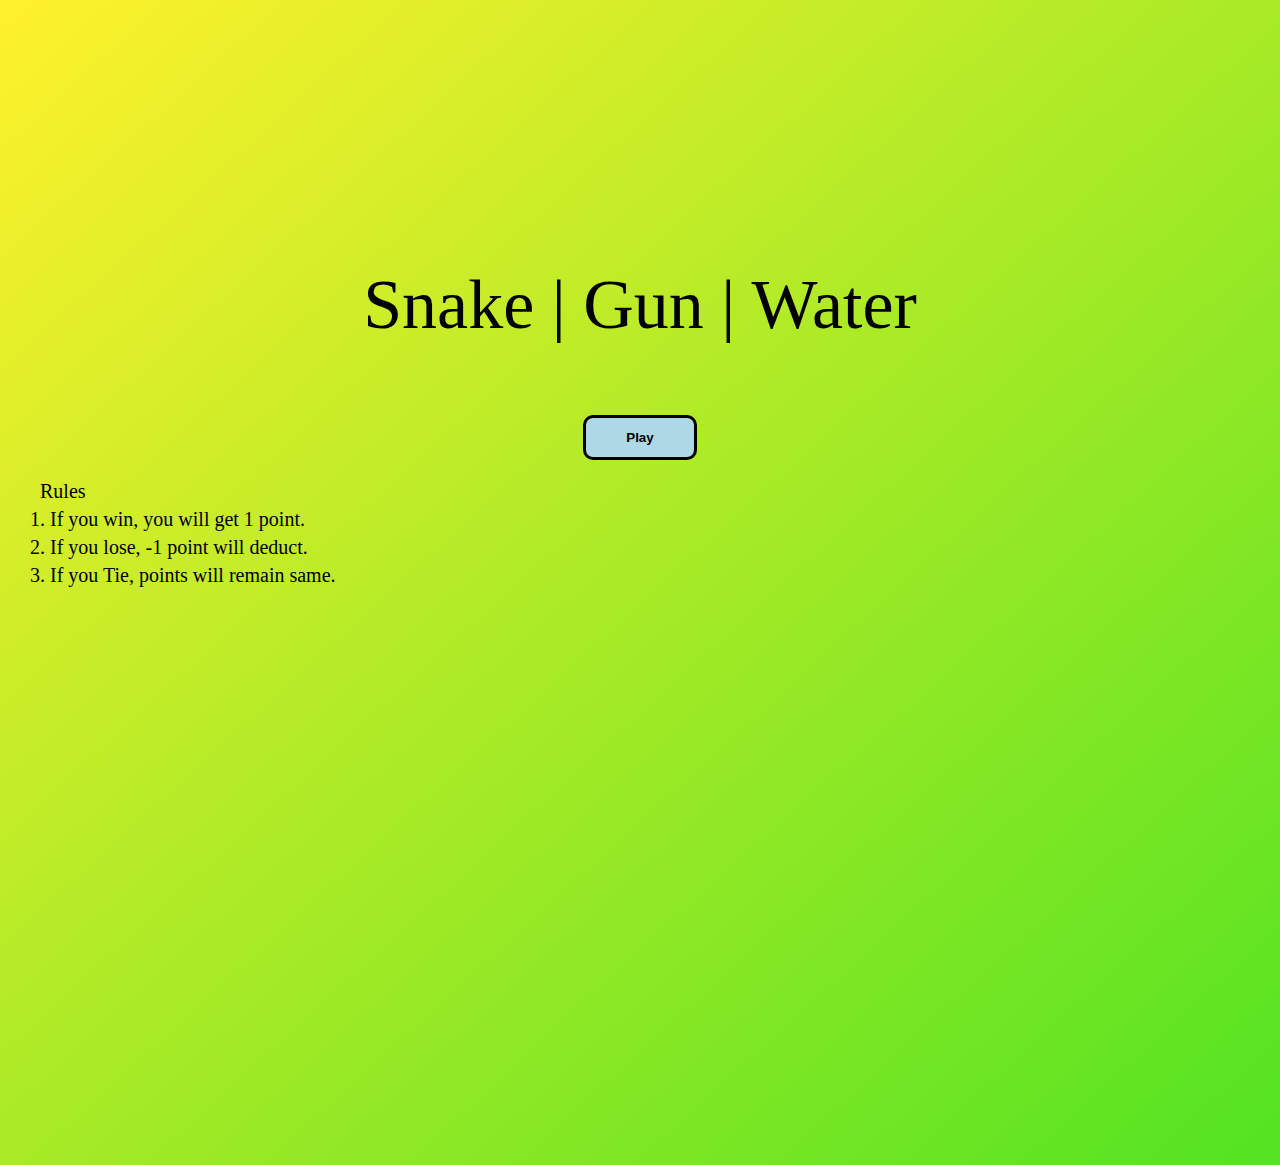
<file: index.html>
<!DOCTYPE html>
<html lang="en">
  <head>
    <meta charset="UTF-8" />
    <meta http-equiv="X-UA-Compatible" content="IE=edge" />
    <meta name="viewport" content="width=device-width, initial-scale=1.0" />
    <title>Document</title>
    <link rel="stylesheet" href="foreground.css" />
  </head>
  <body>
    <div class="container">
      <p>Snake | Gun | Water</p>
    </div>
    <div class="btn">
      <a href="struct.html" target="_blank">
        <button>Play</button>
      </a>
    </div>
    <div>
      <ol>
        Rules
        <li>If you win, you will get 1 point.</li>
        <li>If you lose, -1 point will deduct.</li>
        <li>If you Tie, points will remain same.</li>
      </ol>
    </div>
  </body>
</html>
</file>
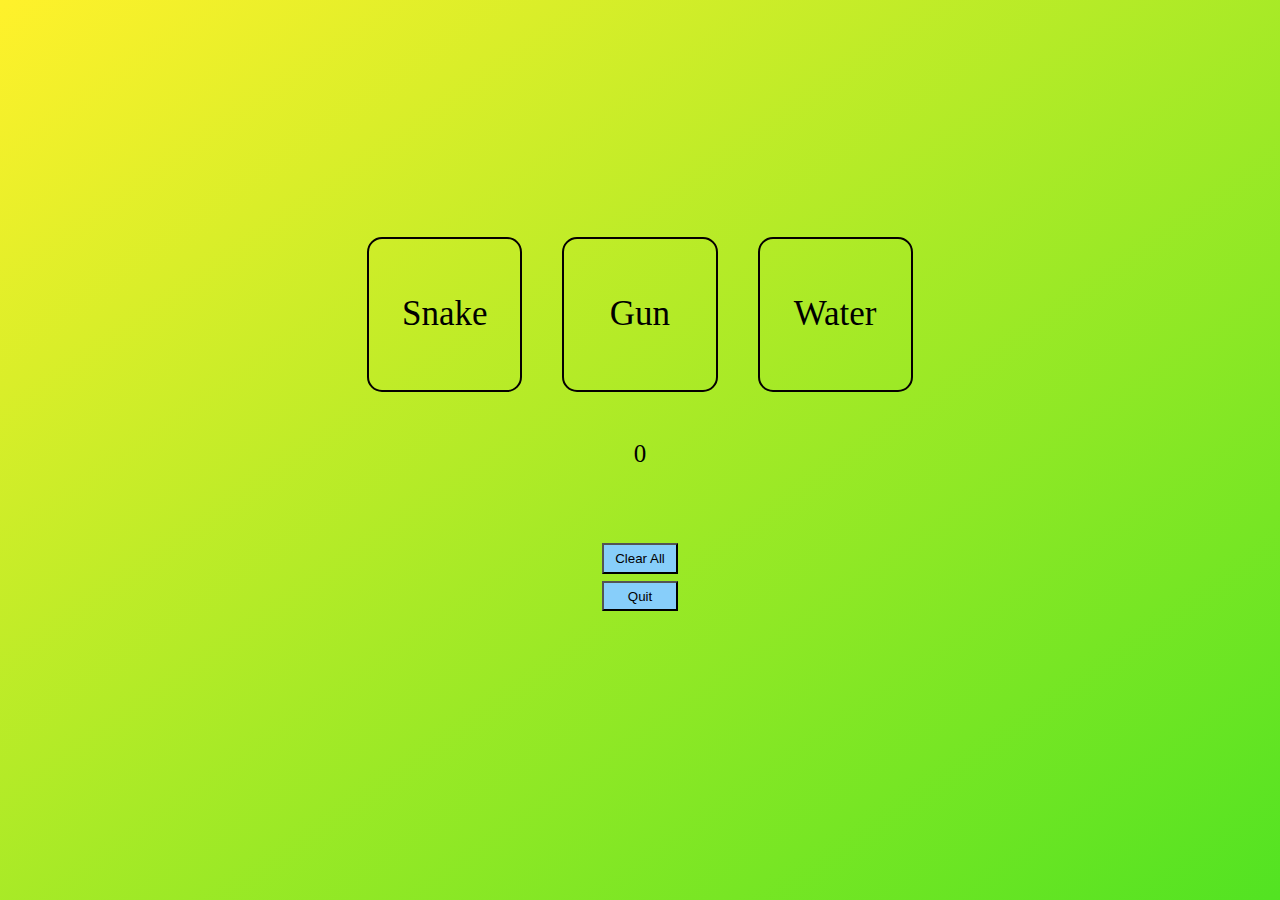
<file: struct.html>
<!DOCTYPE html>
<html lang="en">
  <head>
    <meta charset="UTF-8" />
    <meta http-equiv="X-UA-Compatible" content="IE=edge" />
    <meta name="viewport" content="width=device-width, initial-scale=1.0" />
    <title>Snake-Gun-Water</title>
    <link rel="stylesheet" href="style.css" />
  </head>
  <body>
    <div class="section">
      <div class="container">
        <div class="box" id="sbox" onclick="manipulateSnake()">Snake</div>
        <div class="box" id="gbox" onclick="manipulateGun()">Gun</div>
        <div class="box" id="wbox" onclick="manipulateWater()">Water</div>
      </div>
    </div>
    <div class="resultsec">
      <div id="result"></div>
      <div id="won"></div>
    </div>
    <div class="btn">
      <button onclick="CA()">Clear All</button>
    </div>

    <div class="btn2">
      <button id="btn" onclick="Quit()">Quit</button>
    </div>

    <script>
      //    for computer 1 is Snake, 2 is Gun, 3 is Water

      let result = document.getElementById("result");
      let won = document.getElementById("won");

      let random = Math.floor(Math.random() * 3 + 1);
      let points = 0;
      won.innerText = points;

      const manipulateSnake = () => {
        random = Math.floor(Math.random() * 3 + 1);

        if (random === 1) {
          result.innerText = "Snake vs Snake, Tie!";
          won.innerText = "Score: " + points;
          console.log("Tie");
        } else if (random === 2) {
          points--;
          result.innerText = "Snake vs Gun, You Lose!";
          won.innerText = "Score: " + points;

          console.log("lose");
        } else {
          points++;
          result.innerText = "Snake vs Water, You Won!";
          won.innerText = "Score: " + points;
          console.log("won");
        }
      };
      const manipulateGun = () => {
        random = Math.floor(Math.random() * 3 + 1);

        if (random === 1) {
          points++;
          result.innerText = "Gun vs Snake, You Won!";
          won.innerText = "Score: " + points;
        } else if (random === 2) {
          result.innerText = "Gun vs Gun, Tie!";
          won.innerText = "Score: " + points;
        } else {
          points--;
          result.innerText = "Gun vs Water, You Lose!";
          won.innerText = "Score: " + points;
        }
      };

      const manipulateWater = () => {
        random = Math.floor(Math.random() * 3 + 1);

        if (random === 1) {
          points--;
          result.innerText = "Water vs Snake, You Lose!";
          won.innerText = "Score: " + points;
        } else if (random === 2) {
          points++;
          result.innerText = "Water vs Gun, You Won!";
          won.innerText = "Score: " + points;
        } else {
          result.innerText = "Water vs Water, Tie!";
          won.innerText = "Score: " + points;
        }
      };
      const CA = () => {
        location.reload();
      };

      const Quit = () => {
        location.href = "index.html";
      };
    </script>
  </body>
</html>
</file>
<file: foreground.css>
body {
  width: 100%;
  height: 100vh;
  margin: 0;
  padding: 0;
  background-image: linear-gradient(
    to bottom right,
    rgb(255, 241, 43),
    rgb(82, 227, 34)
  );
}
.container {
  text-align: center;
  margin-top: 7cm;
}
.container p {
  font-size: 70px;
}
.btn {
  text-align: center;
}
.btn button {
  padding: 12px;
  width: 3cm;
  background-color: lightblue;
  border: 3px solid black;
  border-radius: 10px;
  font-weight: 700;
  cursor: pointer;
}
ol {
  font-size: 20px;
}
ol li {
  margin: 5px 10px;
}

/* Responsive */

@media only screen and (min-width: 100px) and (max-width: 280px) {

  .container p{
    font-size: 35px;
    
  }
    .btn button{
    margin-top: 20px;
  }
}
@media only screen and (min-width: 281px) and (max-width: 360px) {

  .container p{
    font-size: 30px;
    
  }
  .container{
    margin-top: 4cm;
  }
    .btn button{
    margin-top: 60px;
  }
  ol{
    margin-top: 3cm;
  }
}
@media only screen and (min-width: 361px) and (max-width: 400px) {

  .container p{
    font-size: 40px;
    
  }
  .container{
    margin-top: 4cm;
  }
    .btn button{
    margin-top: 60px;
  }
  ol{
    margin-top: 3cm;
  }
}
@media only screen and (min-width: 401px) and (max-width: 600px) {

  .container p{
    font-size: 48px;
    
  }
  .container{
    margin-top: 4cm;
  }
    .btn button{
    margin-top: 60px;
  }
  ol{
    margin-top: 3cm;
  }
}
</file>
<file: style.css>
body {
  width: 100%;
  height: 100vh;
  margin: 0;
  padding: 0;
  background-image: linear-gradient(
    to bottom right,
    rgb(255, 241, 43),
    rgb(82, 227, 34)
  );
}
.container {
  display: flex;
  justify-content: center;
  align-items: center;
  /* border: 2px solid red; */
  margin-top: 6cm;
}
.container .box {
  width: 4cm;
  height: 4cm;
  border-radius: 15px;
  margin: 10px 20px;
  border: 2px solid rgb(5, 0, 0);
  display: flex;
  justify-content: center;
  align-items: center;
  font-size: 35px;
  cursor: pointer;
  transition: background-color 0.2s, transform 0.2s;
}
.box:hover {
  color: white;
  background-color: black;
  transform: perspective(300px) translate3d(0, 0, 20px);
}

.resultsec {
  text-align: center;
  font-size: 25px;
  margin-top: 0.5cm;
}
.resultsec #won {
  margin-top: 1cm;
}
.btn {
  text-align: center;
  margin-top: 2cm;
}
.btn button {
  width: 2cm;
  height: 0.8cm;
  background-color: lightskyblue;
  color: black;
  cursor: pointer;
}
.btn2 {
  text-align: center;
  margin-top: 0.2cm;
}
.btn2 button {
  width: 2cm;
  height: 0.8cm;
  background-color: lightskyblue;
  color: black;
  cursor: pointer;
}

.section {
  display: flex;
  justify-content: center;
  align-items: center;
}

/* Responsive */

@media only screen and (min-width: 100px) and (max-width: 280px) {
  .container .box{
    width: 60px;
    height: 60px;
    font-size: 20px;
  }
  .container{
    margin-right: 9px;
  }

  
}
@media only screen and (min-width: 281px) and (max-width: 360px) {
  .container .box{
    width: 60px;
    height: 60px;
    font-size: 20px;
  }
  .container{
    margin-right: 9px;
  }

  
}
@media only screen and (min-width: 361px) and (max-width: 400px) {
  .container .box{
    width: 80px;
    height: 80px;
    font-size: 20px;
  }
  .container{
    margin-right: 9px;
  }

  
}
@media only screen and (min-width: 401px) and (max-width: 600px) {
  .container .box{
    width: 90px;
    height: 90px;
    font-size: 25px;
  }
  .container{
    margin-right: 9px;
  }

  
}
</file>
